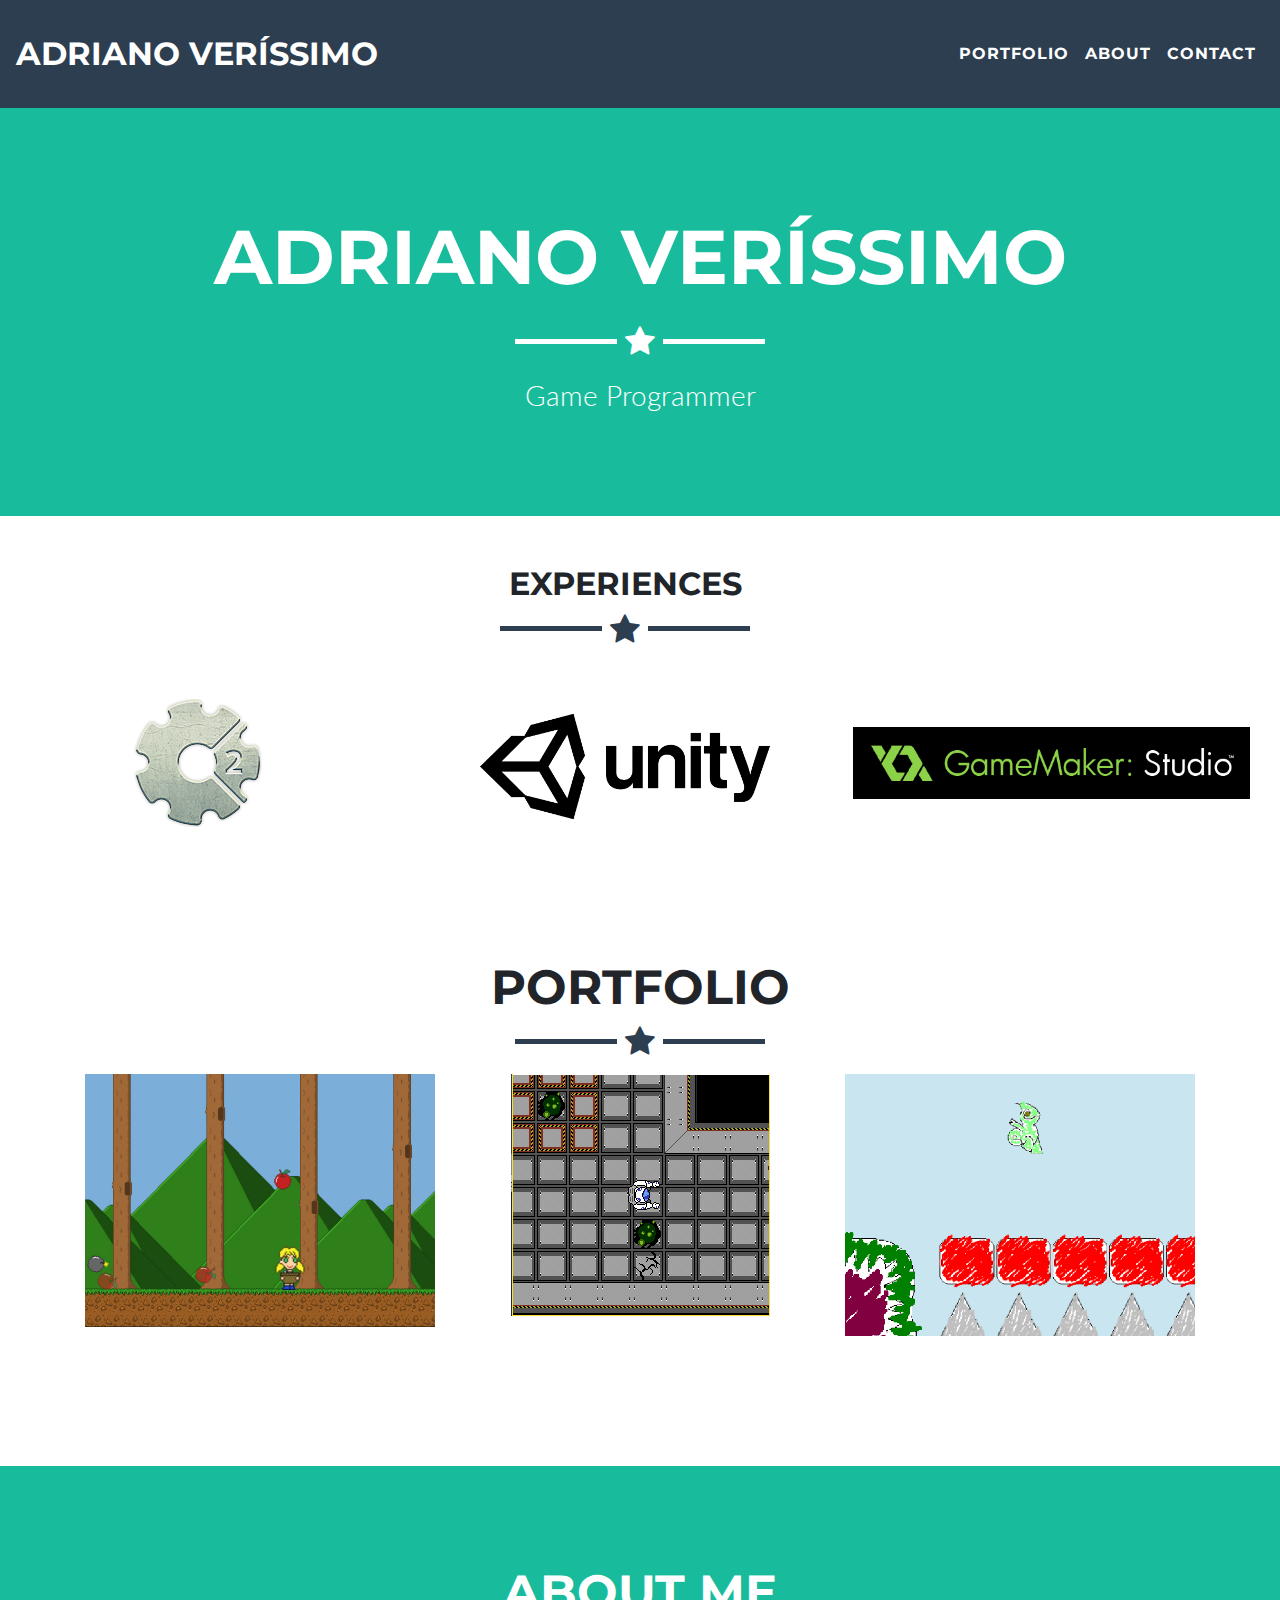
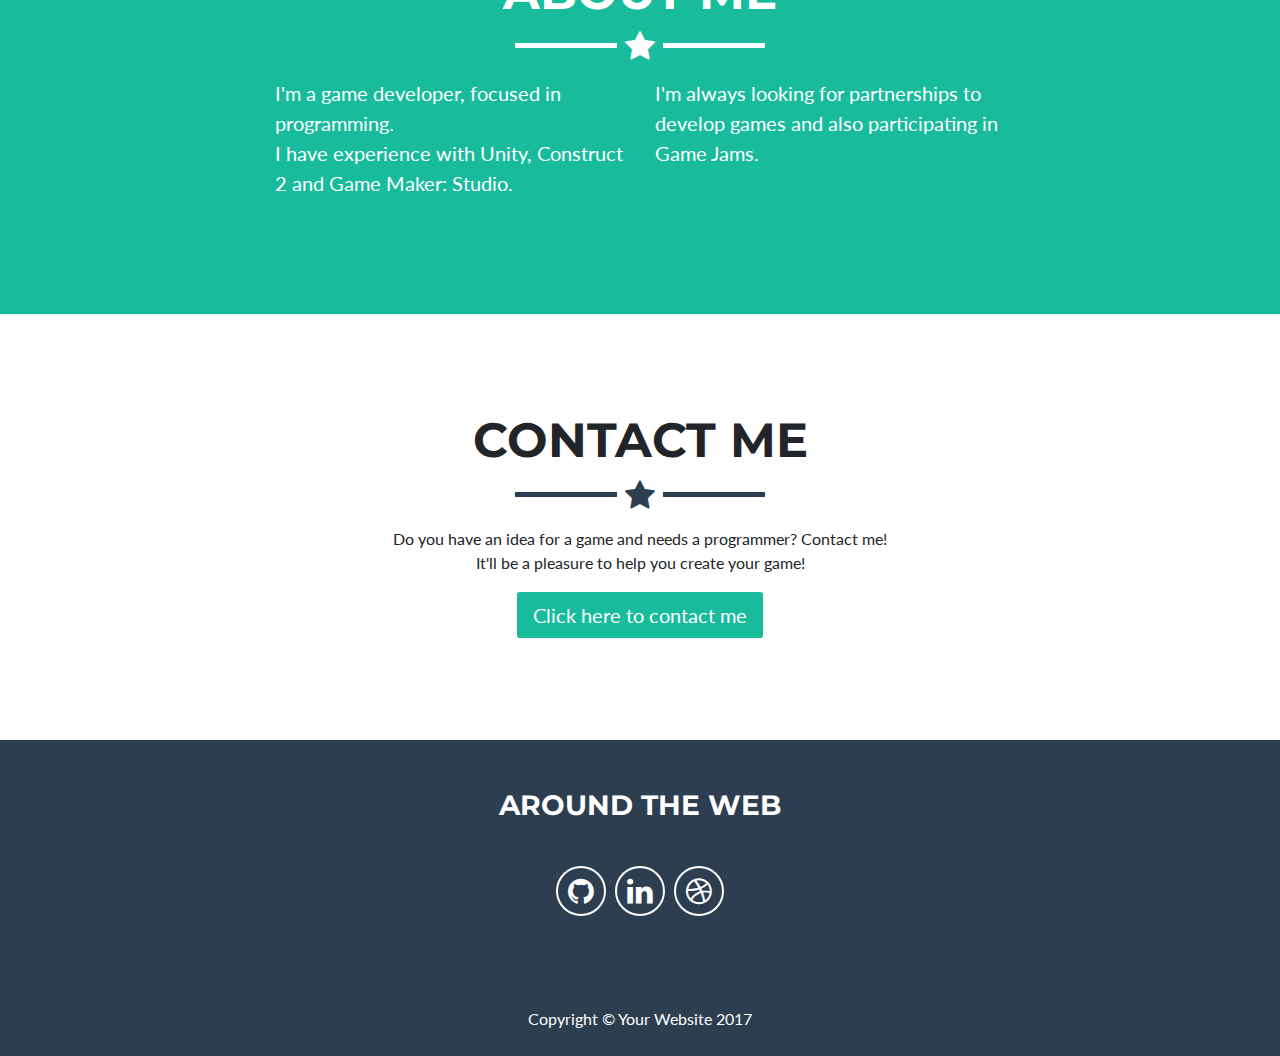
<file: index.html>
<!DOCTYPE html>
<html lang="en">

  <head>

    <meta charset="utf-8">
    <meta name="viewport" content="width=device-width, initial-scale=1, shrink-to-fit=no">
    <meta name="description" content="">
    <meta name="author" content="">

    <title>Adriano Veríssimo - Game Programmer</title>

    <!-- Bootstrap core CSS -->
    <link href="vendor/bootstrap/css/bootstrap.min.css" rel="stylesheet">

    <!-- Custom fonts for this template -->
    <link href="vendor/font-awesome/css/font-awesome.min.css" rel="stylesheet" type="text/css">
    <link href="https://fonts.googleapis.com/css?family=Montserrat:400,700" rel="stylesheet" type="text/css">
    <link href="https://fonts.googleapis.com/css?family=Lato:400,700,400italic,700italic" rel="stylesheet" type="text/css">

    <!-- Custom styles for this template -->
    <link href="css/freelancer.min.css" rel="stylesheet">
    <link href="css/freelancer-edit.css" rel="stylesheet">

    <script>
	  (function(i,s,o,g,r,a,m){i['GoogleAnalyticsObject']=r;i[r]=i[r]||function(){
	  (i[r].q=i[r].q||[]).push(arguments)},i[r].l=1*new Date();a=s.createElement(o),
	  m=s.getElementsByTagName(o)[0];a.async=1;a.src=g;m.parentNode.insertBefore(a,m)
	  })(window,document,'script','https://www.google-analytics.com/analytics.js','ga');

	  ga('create', 'UA-105069572-1', 'auto');
	  ga('send', 'pageview');

	</script>

  </head>

  <body class="index" id="page-top">

    <!-- Navigation -->
    <nav class="navbar navbar-expand-lg navbar-light fixed-top" id="mainNav">
      <a class="navbar-brand" href="#page-top">Adriano Veríssimo</a>
      <button class="navbar-toggler navbar-toggler-right" type="button" data-toggle="collapse" data-target="#navbarResponsive" aria-controls="navbarResponsive" aria-expanded="false" aria-label="Toggle navigation">
        Menu
        <i class="fa fa-bars"></i>
      </button>
      <div class="collapse navbar-collapse" id="navbarResponsive">
        <ul class="navbar-nav ml-auto">
          <li class="nav-item">
            <a class="nav-link" href="#portfolio">Portfolio</a>
          </li>
          <li class="nav-item">
            <a class="nav-link" href="#about">About</a>
          </li>
          <li class="nav-item">
            <a class="nav-link" href="#contact">Contact</a>
          </li>
        </ul>
      </div>
    </nav>

    <!-- Header -->
    <header class="masthead">
      <div class="container">

        <!--<img class="img-fluid rounded-circle" src="img/portfolio/chuva-de-macas/chuva-de-macas-01-thumb.jpg" alt="">-->

        <div class="intro-text">
          <span class="name">Adriano Veríssimo</span>
          <hr class="star-light">
          <span class="skills">Game Programmer</span>
        </div>
      </div>
    </header>

    
    <div class="row panel-experiences">

    	<div class="col-md-12">
	    	<h2 class="text-center">Experiences</h2>
	        <hr class="star-primary">
        </div>

    	
    	<div class="col-md-4 item">
    		<img src="img/portfolio/softwares/construct2.png" />
    	</div>
    	<div class="col-md-4 item">
    		<img src="img/portfolio/softwares/unity.png" />
    	</div>
    	<div class="col-md-4 item">
    		<img src="img/portfolio/softwares/game-maker-studio.png" />
    	</div>
    </div>
    

    <!-- Portfolio Grid Section -->
    <section id="portfolio" class="portfolio">
      <div class="container">
        <h2 class="text-center">Portfolio</h2>
        <hr class="star-primary">
        <div class="row">

          <div class="col-sm-4 portfolio-item">
            <div class="portfolio-link" href="#portfolioModalChuvaMacas" data-toggle="modal">
              <div class="caption">
                <div class="caption-content">
                  <i class="fa fa-search-plus fa-2x"> Chuva de Maçãs</i>
                </div>
              </div>
              <img class="img-fluid" src="img/portfolio/chuva-de-macas/chuva-de-macas-01-thumb.jpg" alt="">
            </div>
          </div>

          <div class="col-sm-4 portfolio-item">
            <div class="portfolio-link" href="#portfolioModalEscapenaut" data-toggle="modal">
              <div class="caption">
                <div class="caption-content">
                  <i class="fa fa-search-plus fa-2x"> Escapenaut</i>
                </div>
              </div>
              <img class="img-fluid" src="img/portfolio/escapenaut/escapenaut-01.png" alt="">
            </div>
          </div>

          <div class="col-sm-4 portfolio-item">
            <div class="portfolio-link" href="#portfolioModalAPW" data-toggle="modal">
              <div class="caption">
                <div class="caption-content">
                  <i class="fa fa-search-plus fa-2x"> Alfred in the Paint World</i>
                </div>
              </div>
              <img class="img-fluid" src="img/portfolio/alfred-in-the-paint-world/alfred-in-the-paint-world-thumb.png" alt="">
            </div>
          </div>
        </div>
      </div>
    </section>

    <!-- About Section -->
    <section class="success" id="about">
      <div class="container">
        <h2 class="text-center">About Me</h2>
        <hr class="star-light">
        <div class="row">
          <div class="col-lg-4 ml-auto">
            <p>
            	I'm a game developer, focused in programming. <br />
            	I have experience with Unity, Construct 2 and Game Maker: Studio.
            </p>
          </div>
          <div class="col-lg-4 mr-auto">
            <p>
            	I'm always looking for partnerships to develop games and also participating in Game Jams.
            </p>
          </div>
        </div>
      </div>
    </section>

    <!-- Contact Section -->
    <section id="contact">
      <div class="container">
        <h2 class="text-center">Contact Me</h2>
        <hr class="star-primary">
        <div class="col-lg-8 mx-auto text-center">
        	Do you have an idea for a game and needs a programmer? Contact me!<br />
        	It'll be a pleasure to help you create your game!
        </div>
        <div class="col-lg-8 mx-auto text-center">
          <a class="btn btn-lg btn-outline btn-contact" target="_blank" href="https://docs.google.com/forms/d/1q08wNkkaHp3J5nCYoZgAD9TiN5TxpVLN1J0K3k1IMco">
            Click here to contact me
          </a>
        </div>
    </section>

    <!-- Footer -->
    <footer class="text-center">
      <div class="footer-above">
        <div class="container">
          <div class="row">
            <div class="footer-col col-md-4">
              
            </div>
            <div class="footer-col col-md-4">
              <h3>Around the Web</h3>
              <ul class="list-inline social-links">
                <!--
                <li class="list-inline-item">
                  <a class="btn-social btn-outline" href="#">
                    <i class="fa fa-fw fa-facebook"></i>
                  </a>
                </li>
                <li class="list-inline-item">
                  <a class="btn-social btn-outline" href="#">
                    <i class="fa fa-fw fa-google-plus"></i>
                  </a>
                </li>
                -->
                <li class="list-inline-item">
                  <a class="btn-social btn-outline" target="_blank" href="https://github.com/AdrianoVerissimo">
                    <i class="fa fa-fw fa-github"></i>
                  </a>
                </li>
                <li class="list-inline-item">
                  <a class="btn-social btn-outline" target="_blank" href="https://www.linkedin.com/in/adrianoverissimo/">
                    <i class="fa fa-fw fa-linkedin"></i>
                  </a>
                </li>
                <li class="list-inline-item">
                  <a class="btn-social btn-outline" target="_blank" href="http://www.adrverissimo.itch.io/">
                    <i class="fa fa-fw fa-dribbble"></i>
                  </a>
                </li>
              </ul>
            </div>
            <div class="footer-col col-md-4">
              
            </div>
          </div>
        </div>
      </div>
      <div class="footer-below">
        <div class="container">
          <div class="row">
            <div class="col-lg-12">
              Copyright &copy; Your Website 2017
            </div>
          </div>
        </div>
      </div>
    </footer>

    <!-- Scroll to Top Button (Only visible on small and extra-small screen sizes) -->
    <div class="scroll-top d-lg-none">
      <a class="btn btn-primary page-scroll" href="#page-top">
        <i class="fa fa-chevron-up"></i>
      </a>
    </div>

    <!-- Portfolio Modals -->
    <div class="portfolio-modal modal fade" id="portfolioModalEscapenaut" tabindex="-1" role="dialog" aria-hidden="true">
      <div class="modal-dialog" role="document">
        <div class="modal-content">
          <div class="close-modal" data-dismiss="modal">
            <div class="lr">
              <div class="rl"></div>
            </div>
          </div>
          <div class="container">
            <div class="row">
              <div class="col-lg-8 mx-auto">
                <div class="modal-body">
                  <h2>Escapenaut</h2>
                  <hr class="star-primary">
                  <img class="img-fluid img-centered" src="img/portfolio/escapenaut/escapenaut-01-grande.jpg" alt="">
                  <div class="clearfix"></div>
                  <p>Available for Windows, Linux and MacOS</p>
                  <a target="_blank" href="https://adrverissimo.itch.io/escapenaut" class="btn btn-success">
		            Click here to download
		          </a>
                  <br /><br /><br />
					<p>
						The spaceship has been attacked and activated its self-defense system!
						Help the astronaut escape the ship, while avoiding dangerous traps and solving puzzles!
					</p>
					<p>
						This game was created for NES Jam, where we should create a game based on the old Nintendo, with the resolution of 256x240 and the color palette of the console.
					</p>
                  <ul class="list-inline item-details">
                  	<li>Platforms:
                    	<strong>
                    		Windows, Linux and MacOS
                    	</strong>
                    </li>
                    <li>Game Release Date:
                      <strong>
                        2017/08/13
                      </strong>
                    </li>
                    <li>My participation:
                      <strong>
                        Programming
                      </strong>
                    </li>
                    <li>Game Page:
                      <strong>
                        <a href="https://adrverissimo.itch.io/escapenaut" target="_blank">Click here</a>
                      </strong>
                    </li>
                    <li>
					<br />
					Used Software:
                      	<ul>
                      		<li>Game Engine:
                      			<strong>
	                      			<a target="_blank" href="https://unity3d.com">
	                      				Unity using C#</strong>
	                      			</a>
	                      		</strong>
                      		</li>
                        	<li>Project Management:
                        		<strong>
	                        		<a target="_blank" href="http://hacknplan.com/">
	                        			Hack'n Plan
	                        		</a>
                        		</strong>
                        	</li>
                        </ul>
                    </li>
                  </ul>
                  <button class="btn btn-success" type="button" data-dismiss="modal">
                    <i class="fa fa-times"></i>
                    Close</button>
                </div>
              </div>
            </div>
          </div>
        </div>
      </div>
    </div>

    <div class="portfolio-modal modal fade" id="portfolioModalChuvaMacas" tabindex="-1" role="dialog" aria-hidden="true">
      <div class="modal-dialog" role="document">
        <div class="modal-content">
          <div class="close-modal" data-dismiss="modal">
            <div class="lr">
              <div class="rl"></div>
            </div>
          </div>
          <div class="container">
            <div class="row">
              <div class="col-lg-8 mx-auto">
                <div class="modal-body">
                  <h2>Chuva de Maçãs</h2>
                  <hr class="star-primary">
                  <img class="img-fluid img-centered game-screenshot" src="img/portfolio/chuva-de-macas/chuva-de-macas-01-grande.jpg" alt="">
                  <div class="clearfix"></div>
                  <p>Available for Web (also runs in mobile)</p>
                  <a target="_blank" href="http://chuva-de-macas.bitballoon.com/" class="btn btn-success">
		            Click here to play
		          </a>
                  <br /><br /><br />
                  <p>Control the girl and pick up apples to get the highest score possible! Don't catch the bombs, and beware of the birds: they will
                  hinder the girl to pick up the apples!
                  <p>This game was developed for the 4th Games Production Marathon, from the course Produção de Jogos, with a duration of 12 weaks.</p>
                  <ul class="list-inline item-details">
                    <li>Platforms:
                    	<strong>
                    		Web (also runs in mobile)
                    	</strong>
                    </li>
                    <li>Game Release Date:
                      <strong>
                        2016/11/25
                      </strong>
                    </li>
                    <li>My participation:
                      <strong>
                        Programming, Art and Audio
                      </strong>
                    </li>
                    <li>Press Kit:
                      <strong>
                        <a href="https://docs.google.com/document/d/1jvm8-RRdup-6LCiolPJUuQXgipVeuPewYInl2YgOEoA/edit?usp=sharing" target="_blank">Click here</a>
                      </strong>
                    </li>
					<li>
					<br />
					Used Software:
                      	<ul>
                      		<li>Game Engine:
                      			<strong>
	                      			<a target="_blank" href="https://www.scirra.com/construct2">
	                      				Construct 2</strong>
	                      			</a>
	                      		</strong>
                      		</li>
                        	<li>Art:
                        		<strong>
	                        		<a target="_blank" href="https://www.gimp.org/">GIMP</a>,
	                        		<a target="_blank" href="http://www.piskelapp.com/">Piskel</a>
                        		</strong>
                        	</li>
                        	<li>Musics:
                        		<strong>
	                        		<a target="_blank" href="http://famitracker.com/">
	                        			Famitracker
	                        		</a>
                        		</strong>
                        	</li>
                        	<li>Sound Effects:
                        		<strong>
	                        		<a target="_blank" href="http://www.bfxr.net/">
	                        			Bfxr
	                        		</a>
                        		</strong>
                        	</li>
                        	<li>Project Management:
                        		<strong>
	                        		<a target="_blank" href="https://trello.com/">
	                        			Trello
	                        		</a>
                        		</strong>
                        	</li>
                        </ul>
                    </li>
                  </ul>
                  <button class="btn btn-success" type="button" data-dismiss="modal">
                    <i class="fa fa-times"></i>
                    Close</button>
                </div>
              </div>
            </div>
          </div>
        </div>
      </div>
    </div>

    <div class="portfolio-modal modal fade" id="portfolioModalAPW" tabindex="-1" role="dialog" aria-hidden="true">
      <div class="modal-dialog" role="document">
        <div class="modal-content">
          <div class="close-modal" data-dismiss="modal">
            <div class="lr">
              <div class="rl"></div>
            </div>
          </div>
          <div class="container">
            <div class="row">
              <div class="col-lg-8 mx-auto">
                <div class="modal-body">
                  <h2>Alfred in the Paint World</h2>
                  <hr class="star-primary">
                  <img class="img-fluid img-centered game-screenshot" src="img/portfolio/alfred-in-the-paint-world/alfred-in-the-paint-world-grande.png" alt="">
                  <div class="clearfix"></div>
                  <p>Available for Web, Windows, MacOS and Linux</p>
                  <a target="_blank" href="https://adrverissimo.itch.io/alfred-in-the-paint-world" class="btn btn-success">
                Click here to play
              </a>
                  <br /><br /><br />
                  <p>Alfred is lost in Paint World and needs to find his way back home.</p>
                  <p>Help the chameleon find the exit in this 2D platform game by jumping through holes, pushing boxes and avoiding dangerous traps!</p>

                  <p>This game was made for the MS Paint Jam, a Game Jam that we should create a game that remembers the feeling of the MS Paint.</p>
                  
                  <ul class="list-inline item-details">
                    <li>Platforms:
                      <strong>
                        Web, Windows, MacOS and Linux
                      </strong>
                    </li>
                    <li>Game Release Date:
                      <strong>
                        2017/08/31
                      </strong>
                    </li>
                    <li>My Participation:
                      <strong>
                        Programming and Art
                      </strong>
                    </li>
                    <li>Game Page:
                      <strong>
                        <a href="https://adrverissimo.itch.io/alfred-in-the-paint-world" target="_blank">Click here</a>
                      </strong>
                    </li>
          <li>
          <br />
          Used Software:
                        <ul>
                          <li>Game Engine:
                            <strong>
                              <a target="_blank" href="https://unity3d.com">
                                Unity using C#</strong>
                              </a>
                            </strong>
                          </li>
                          <li>Art:
                            <strong>
                              MS Paint
                            </strong>
                          </li>
                          <li>Project Management:
                            <strong>
                              <a target="_blank" href="http://hacknplan.com/">
                                Hack'n Plan
                              </a>
                            </strong>
                          </li>
                        </ul>
                    </li>
                  </ul>
                  <button class="btn btn-success" type="button" data-dismiss="modal">
                    <i class="fa fa-times"></i>
                    Close</button>
                </div>
              </div>
            </div>
          </div>
        </div>
      </div>
    </div>

    <!-- Bootstrap core JavaScript -->
    <script src="vendor/jquery/jquery.min.js"></script>
    <script src="vendor/popper/popper.min.js"></script>
    <script src="vendor/bootstrap/js/bootstrap.min.js"></script>

    <!-- Plugin JavaScript -->
    <script src="vendor/jquery-easing/jquery.easing.min.js"></script>

    <!-- Contact Form JavaScript -->
    <script src="js/jqBootstrapValidation.js"></script>
    <script src="js/contact_me.js"></script>

    <!-- Custom scripts for this template -->
    <script src="js/freelancer.min.js"></script>

  </body>

</html>
</file>
<file: css/freelancer-edit.css>
.btn-contact
{
	color: #FFF;
	background-color: #18bc9c;
}
.btn-contact:hover
{
	border-color: #18bc9c;
}
.panel-experiences
{
	width: 100%;
	padding-top: 50px;
}
.panel-experiences .item
{
	height: 200px;
	line-height: 200px;
	text-align: center;
	vertical-align: middle;
}
.panel-experiences .item img
{
	display: inline-block;
	max-width: 100%;
}

.portfolio-item
{
	text-align: center;
}
.portfolio-item img
{
	display: inline-block;
}
.portfolio-item .fa-search-plus
{
	
}

.portfolio-modal .game-screenshot
{
	height: 500px;
}
.portfolio-modal .item-details ul, .portfolio-modal .item-details ul li
{
	list-style: none;
}
.close-modal
{
	position: fixed;
}

.social-links .btn-social
{
	font-size: 30px;
}
</file>
<file: css/freelancer.min.css>
/*!
 * Start Bootstrap - Freelancer v4.0.0-alpha (http://startbootstrap.com/template-overviews/freelancer)
 * Copyright 2013-2017 Start Bootstrap
 * Licensed under MIT (https://github.com/BlackrockDigital/startbootstrap-freelancer/blob/master/LICENSE)
 */body{font-family:Lato,'Helvetica Neue',Helvetica,Arial,sans-serif;overflow-x:hidden}p{font-size:20px}p.small{font-size:16px}a,a.active,a:active,a:focus,a:hover{color:#18bc9c;outline:0}h1,h2,h3,h4,h5,h6{font-family:Montserrat,'Helvetica Neue',Helvetica,Arial,sans-serif;font-weight:700;text-transform:uppercase}hr.star-light,hr.star-primary{max-width:250px;margin:25px auto 30px;padding:0;text-align:center;border:none;border-top:solid 5px}hr.star-light:after,hr.star-primary:after{font-family:FontAwesome;font-size:2em;position:relative;top:-.8em;display:inline-block;padding:0 .25em;content:'\f005'}hr.star-light{border-color:#fff}hr.star-light:after{color:#fff;background-color:#18bc9c}hr.star-primary{border-color:#2c3e50}hr.star-primary:after{color:#2c3e50;background-color:#fff}.img-centered{margin:0 auto}section{padding:100px 0}section h2{font-size:3em;margin:0}section.success{color:#fff;background:#18bc9c}@media (max-width:767px){section{padding:75px 0}section.first{padding-top:75px}}.scroll-top{position:fixed;z-index:1049;right:2%;bottom:2%;width:50px;height:50px}.scroll-top .btn{font-size:16px;line-height:28px;width:50px;height:50px;text-align:center;border-radius:100%}.scroll-top .btn:focus{outline:0}#mainNav{font-family:Montserrat,'Helvetica Neue',Helvetica,Arial,sans-serif;font-weight:700;text-transform:uppercase;border:none;background:#2c3e50}#mainNav a:focus{outline:0}#mainNav .navbar-brand{font-size:1.1rem;color:#fff}#mainNav .navbar-brand.active,#mainNav .navbar-brand:active,#mainNav .navbar-brand:focus,#mainNav .navbar-brand:hover{color:#fff}#mainNav .navbar-nav{letter-spacing:1px}#mainNav .navbar-nav li.nav-item a.nav-link{color:#fff}#mainNav .navbar-nav li.nav-item a.nav-link:hover{color:#18bc9c;outline:0}#mainNav .navbar-nav li.nav-item a.nav-link:active,#mainNav .navbar-nav li.nav-item a.nav-link:focus{color:#fff}#mainNav .navbar-toggler{font-size:14px;padding:11px;text-transform:uppercase;color:#fff;border-color:#fff}#mainNav .navbar-toggler:focus,#mainNav .navbar-toggler:hover{color:#fff;border-color:#18bc9c;background-color:#18bc9c}@media (min-width:992px){#mainNav{padding-top:25px;padding-bottom:25px;-webkit-transition:padding-top .3s,padding-bottom .3s;-moz-transition:padding-top .3s,padding-bottom .3s;transition:padding-top .3s,padding-bottom .3s}#mainNav .navbar-brand{font-size:2em;-webkit-transition:all .3s;-moz-transition:all .3s;transition:all .3s}#mainNav .navbar-nav>li.nav-item>a.nav-link.active{color:#fff;border-radius:3px;background:#18bc9c}#mainNav .navbar-nav>li.nav-item>a.nav-link.active:active,#mainNav .navbar-nav>li.nav-item>a.nav-link.active:focus,#mainNav .navbar-nav>li.nav-item>a.nav-link.active:hover{color:#fff;background:#18bc9c}#mainNav.navbar-shrink{padding-top:10px;padding-bottom:10px}#mainNav.navbar-shrink .navbar-brand{font-size:1.5em}}header.masthead{padding-top:100px;padding-bottom:50px;text-align:center;color:#fff;background:#18bc9c}header.masthead img{display:block;margin:0 auto 20px}header.masthead .intro-text .name{font-family:Montserrat,'Helvetica Neue',Helvetica,Arial,sans-serif;font-size:2em;font-weight:700;display:block;text-transform:uppercase}header.masthead .intro-text .skills{font-size:1.25em;font-weight:300}@media (min-width:768px){header.masthead{padding-top:200px;padding-bottom:100px}header.masthead .intro-text .name{font-size:4.75em}header.masthead .intro-text .skills{font-size:1.75em}}#portfolio .portfolio-item{right:0;margin:0 0 15px}#portfolio .portfolio-item .portfolio-link{position:relative;display:block;max-width:400px;margin:0 auto;cursor:pointer}#portfolio .portfolio-item .portfolio-link .caption{position:absolute;width:100%;height:100%;-webkit-transition:all ease .5s;-moz-transition:all ease .5s;transition:all ease .5s;opacity:0;background:rgba(24,188,156,.9)}#portfolio .portfolio-item .portfolio-link .caption:hover{opacity:1}#portfolio .portfolio-item .portfolio-link .caption .caption-content{font-size:20px;position:absolute;top:50%;width:100%;height:20px;margin-top:-12px;text-align:center;color:#fff}#portfolio .portfolio-item .portfolio-link .caption .caption-content i{margin-top:-12px}#portfolio .portfolio-item .portfolio-link .caption .caption-content h3,#portfolio .portfolio-item .portfolio-link .caption .caption-content h4{margin:0}#portfolio *{z-index:2}@media (min-width:767px){#portfolio .portfolio-item{margin:0 0 30px}}.portfolio-modal .modal-dialog{max-width:100%;min-height:100%;margin:0;padding:0;text-align:center;border:none;border-radius:0;background-clip:border-box;-webkit-box-shadow:none;box-shadow:none}.portfolio-modal .modal-dialog .modal-content{padding:100px 0;border:0;border-radius:0}.portfolio-modal .modal-dialog .modal-content h2{font-size:3em;margin:0}.portfolio-modal .modal-dialog .modal-content img{margin-bottom:30px}.portfolio-modal .modal-dialog .modal-content .item-details{margin:30px 0}.portfolio-modal .close-modal{position:absolute;top:25px;right:25px;width:75px;height:75px;cursor:pointer;background-color:transparent}.portfolio-modal .close-modal:hover{opacity:.3}.portfolio-modal .close-modal .lr{z-index:1051;width:1px;height:75px;margin-left:35px;-webkit-transform:rotate(45deg);-ms-transform:rotate(45deg);transform:rotate(45deg);background-color:#2c3e50}.portfolio-modal .close-modal .lr .rl{z-index:1052;width:1px;height:75px;-webkit-transform:rotate(90deg);-ms-transform:rotate(90deg);transform:rotate(90deg);background-color:#2c3e50}.portfolio-modal .modal-backdrop{display:none;opacity:0}.floating-label-form-group{position:relative;margin-bottom:0;padding-bottom:.5em;border-bottom:1px solid #eee}.floating-label-form-group input,.floating-label-form-group textarea{font-size:1.5em;position:relative;z-index:1;padding-right:0;padding-left:0;resize:none;border:none;border-radius:0;background:0 0;box-shadow:none!important}.floating-label-form-group label{font-size:.85em;line-height:1.764705882em;position:relative;z-index:0;top:2em;display:block;margin:0;-webkit-transition:top .3s ease,opacity .3s ease;-moz-transition:top .3s ease,opacity .3s ease;-ms-transition:top .3s ease,opacity .3s ease;transition:top .3s ease,opacity .3s ease;vertical-align:middle;vertical-align:baseline;opacity:0}.floating-label-form-group:not(:first-child){padding-left:14px;border-left:1px solid #eee}.floating-label-form-group-with-value label{top:0;opacity:1}.floating-label-form-group-with-focus label{color:#18bc9c}form .row:first-child .floating-label-form-group{border-top:1px solid #eee}footer{color:#fff}footer h3{margin-bottom:30px}footer .footer-above{padding-top:50px;background-color:#2c3e50}footer .footer-col{margin-bottom:50px}footer .footer-below{padding:25px 0;background-color:#2c3e50}.btn-outline{font-size:20px;margin-top:15px;transition:all .3s ease-in-out;color:#fff;border:solid 2px #fff;background:0 0}.btn-outline.active,.btn-outline:active,.btn-outline:focus,.btn-outline:hover{color:#18bc9c;border:solid 2px #fff;background:#fff}.btn-primary{font-weight:700;color:#fff;border-color:#2c3e50;background-color:#2c3e50}.btn-primary.focus,.btn-primary:focus{color:#fff;border-color:#000;background-color:#1a252f}.btn-primary:hover{color:#fff;border-color:#161f29;background-color:#1a252f}.btn-primary.active,.btn-primary:active,.open>.btn-primary.dropdown-toggle{color:#fff;border-color:#161f29;background-color:#1a252f}.btn-primary.active.focus,.btn-primary.active:focus,.btn-primary.active:hover,.btn-primary:active.focus,.btn-primary:active:focus,.btn-primary:active:hover,.open>.btn-primary.dropdown-toggle.focus,.open>.btn-primary.dropdown-toggle:focus,.open>.btn-primary.dropdown-toggle:hover{color:#fff;border-color:#000;background-color:#0d1318}.btn-primary.active,.btn-primary:active,.open>.btn-primary.dropdown-toggle{background-image:none}.btn-primary.disabled.focus,.btn-primary.disabled:focus,.btn-primary.disabled:hover,.btn-primary[disabled].focus,.btn-primary[disabled]:focus,.btn-primary[disabled]:hover,fieldset[disabled] .btn-primary.focus,fieldset[disabled] .btn-primary:focus,fieldset[disabled] .btn-primary:hover{border-color:#2c3e50;background-color:#2c3e50}.btn-primary .badge{color:#2c3e50;background-color:#fff}.btn-success{font-weight:700;color:#fff;border-color:#18bc9c;background-color:#18bc9c}.btn-success.focus,.btn-success:focus{color:#fff;border-color:#0a4b3e;background-color:#128f76}.btn-success:hover{color:#fff;border-color:#11866f;background-color:#128f76}.btn-success.active,.btn-success:active,.open>.btn-success.dropdown-toggle{color:#fff;border-color:#11866f;background-color:#128f76}.btn-success.active.focus,.btn-success.active:focus,.btn-success.active:hover,.btn-success:active.focus,.btn-success:active:focus,.btn-success:active:hover,.open>.btn-success.dropdown-toggle.focus,.open>.btn-success.dropdown-toggle:focus,.open>.btn-success.dropdown-toggle:hover{color:#fff;border-color:#0a4b3e;background-color:#0e6f5c}.btn-success.active,.btn-success:active,.open>.btn-success.dropdown-toggle{background-image:none}.btn-success.disabled.focus,.btn-success.disabled:focus,.btn-success.disabled:hover,.btn-success[disabled].focus,.btn-success[disabled]:focus,.btn-success[disabled]:hover,fieldset[disabled] .btn-success.focus,fieldset[disabled] .btn-success:focus,fieldset[disabled] .btn-success:hover{border-color:#18bc9c;background-color:#18bc9c}.btn-success .badge{color:#18bc9c;background-color:#fff}.btn-social{font-size:20px;line-height:45px;display:inline-block;width:50px;height:50px;text-align:center;border:2px solid #fff;border-radius:100%}.btn.active,.btn:active,.btn:focus{outline:0}
</file>
